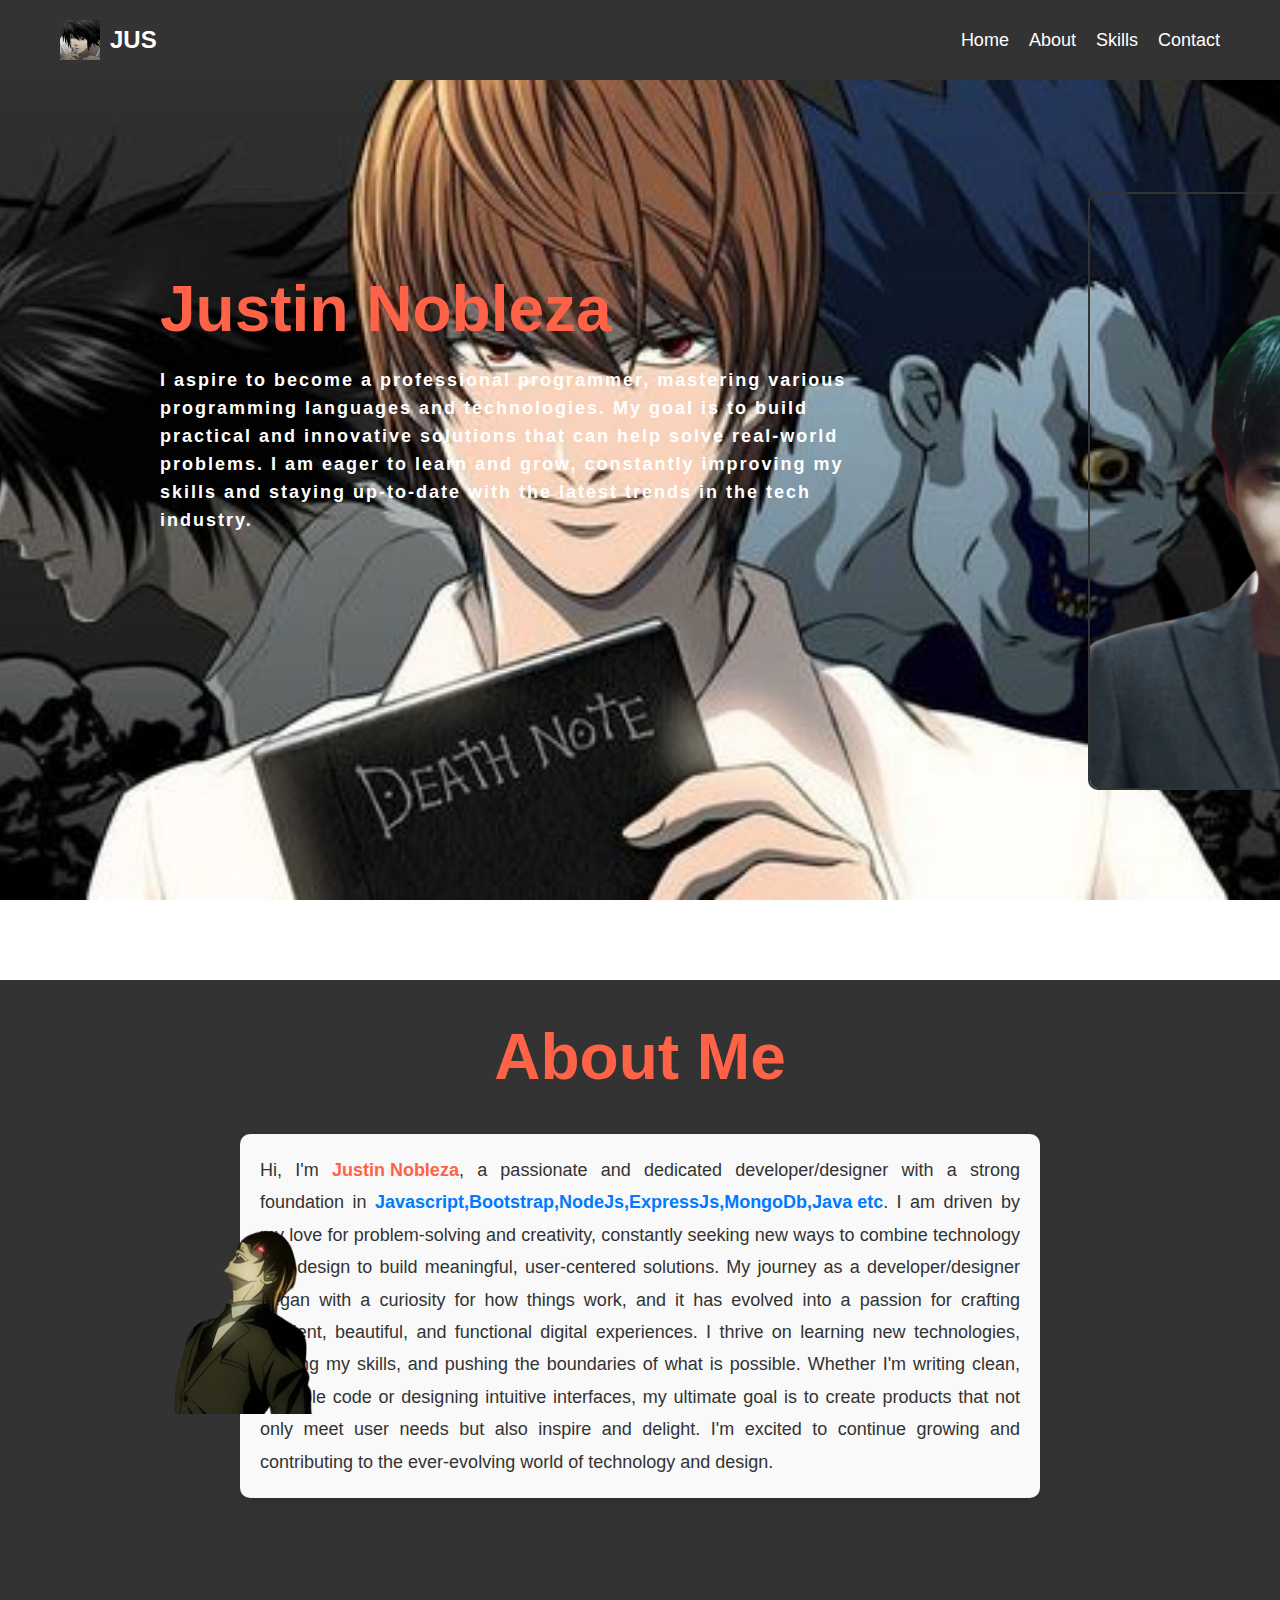
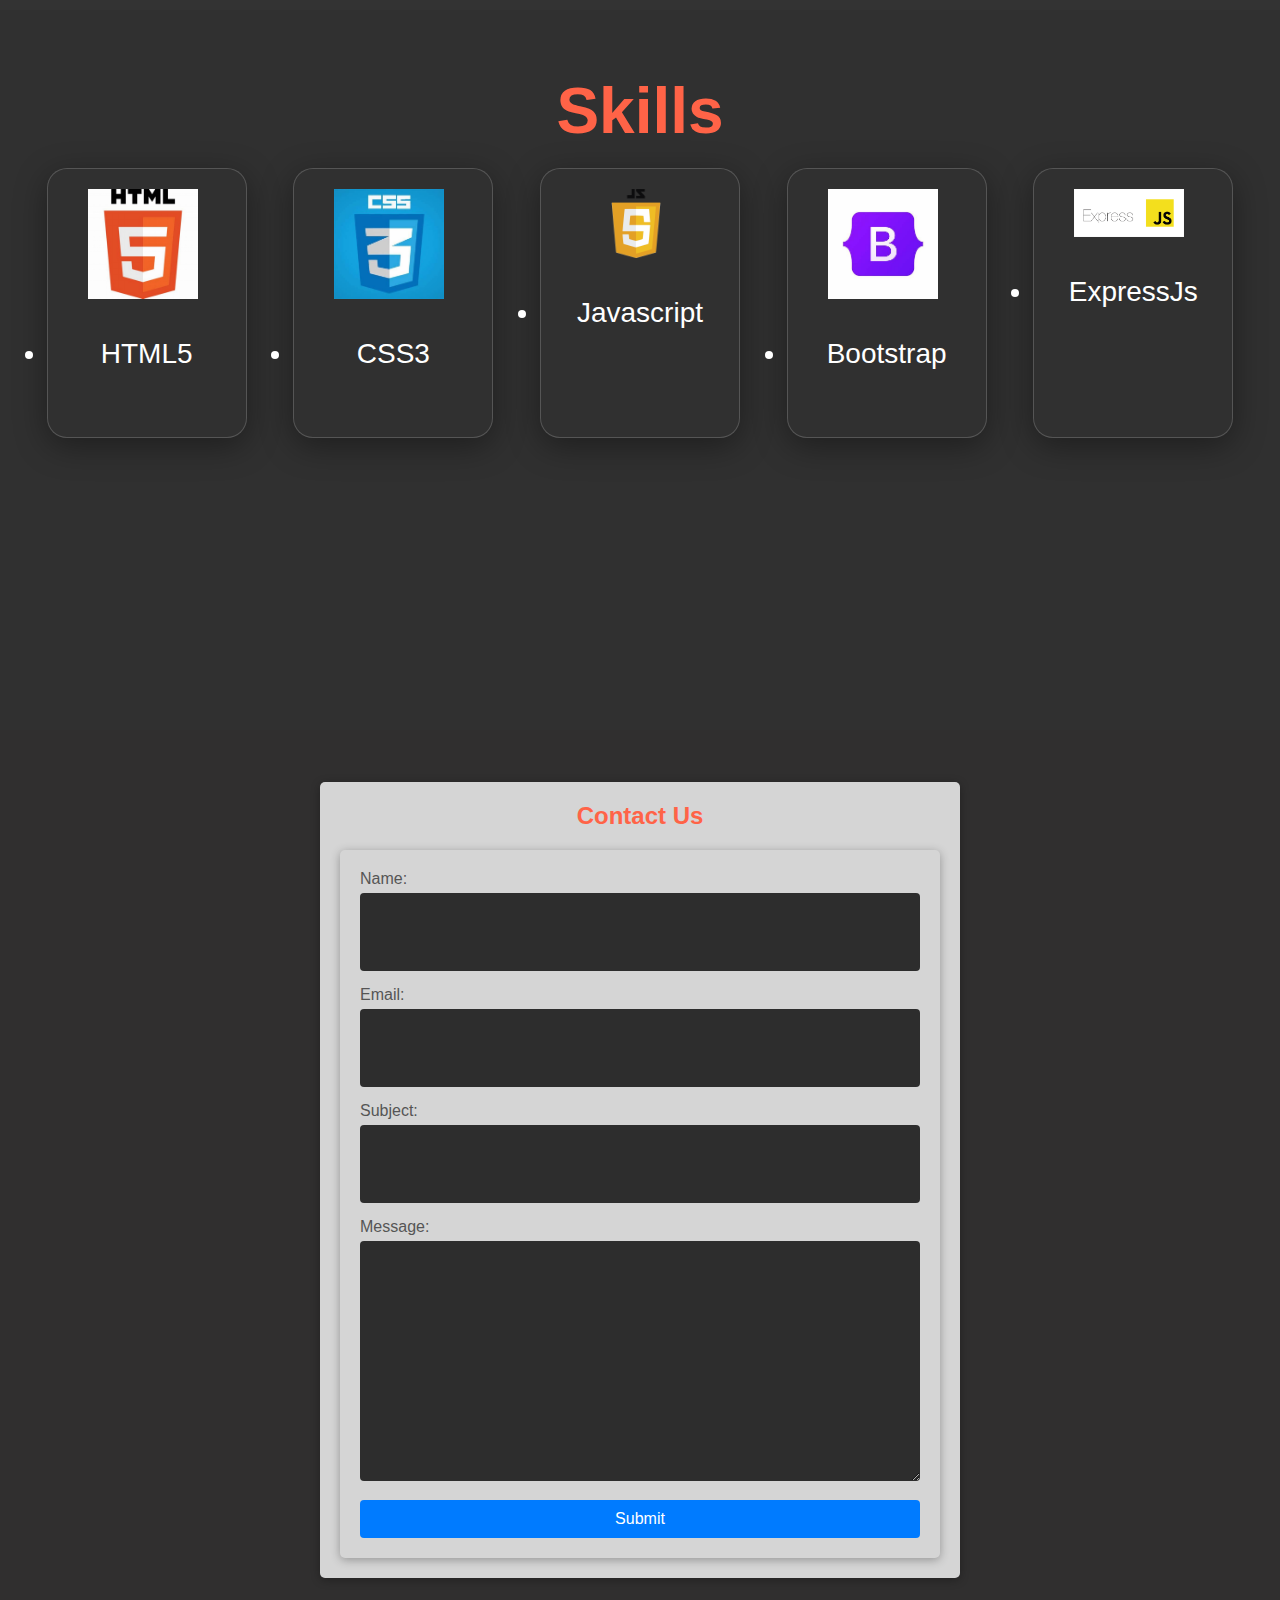
<file: index.html>
<!DOCTYPE html>
<html lang="en">
<head>
    <meta charset="UTF-8">
    <meta name="viewport" content="width=device-width, initial-scale=1.0">
    <link rel="stylesheet" href="/docs/CSS/new.css">
    <title>Portfolio</title>
</head>
<body>
    <header>
        <nav>
            <div class="logo">
                <img src="/docs/images/l1.png" alt="logo">
                <span>JUS</span>
            </div>
            <ul class="nav-links">
                <li><a href="#home">Home</a></li>
                <li><a href="#about">About</a></li>
                <li><a href="#skills">Skills</a></li>
                <li><a href="#contact">Contact</a></li>
            </ul>
        </nav>
    </header>

    <section id="home">
        <div class="introduction">
            <div class="left">
                <h1 class="title">Justin Nobleza</h1>
                <p class="info">
                    I aspire to become a professional programmer, mastering various programming languages and technologies. My goal is to build practical and innovative solutions that can help solve real-world problems. 
                    I am eager to learn and grow, constantly improving my skills and staying up-to-date with the latest trends in the tech industry.   
                </p>  
            </div>
            <div class="right">
                
                <img src="/docs/images/jus.png" width="450px" class="me">
            </div>
        </div>
        
    </section>

    <section id="about" >
        <h2 class="title">About Me</h2>
        <div class="light">
            <img src="/docs/images/d.png" alt="light-pic" width="300px">
        </div>

        <div class="intro">
            <p>
                Hi, I'm <strong class="animate-letter">Justin Nobleza</strong>, a passionate and dedicated developer/designer with a strong foundation in 
                <span class="highlight animate-letter">Javascript,Bootstrap,NodeJs,ExpressJs,MongoDb,Java etc</span>. I am driven by my love for problem-solving and creativity, constantly seeking new ways to combine technology and design to build meaningful, user-centered solutions.
                My journey as a developer/designer began with a curiosity for how things work, and it has evolved into a passion for crafting efficient, beautiful, and functional digital experiences.
                I thrive on learning new technologies, refining my skills, and pushing the boundaries of what is possible. Whether I'm writing clean, scalable code or designing intuitive interfaces, my ultimate goal is to create products that not only meet user needs but also inspire and delight.
                I'm excited to continue growing and contributing to the ever-evolving world of technology and design.
            </p>
        </div>
        
        <div class="L">
            <img src="/docs/images/l1.png" alt="L-pic" width="200px">
        </div>
    </section>

    <section id="skills">
        <h2 class="title" style="text-align: center; padding-top: 1em;">Skills</h2>
        <ul class="skills-list">
            <div class="skill-1">
                <img src="/docs/images/html.png" alt="html" class="html" width="150px">
            <li class="skill-info">HTML5</li>
        </div>
        <div class="skill-1">
            <img src="/docs/images/css.png" alt="css" class="html" width="150px">
            <li class="skill-info">CSS3</li>
        </div>
            
        <div class="skill-1">
            <img src="/docs/images/js.png" alt="css" class="html" width="150px">
            <li class="skill-info">Javascript</li>
        </div>

        <div class="skill-1">
            <img src="/docs/images/boot.png" alt="css" class="html" width="150px">
            <li class="skill-info">Bootstrap</li>
        </div>
        <div class="skill-1">
            <img src="/docs/images/ejs1.png" alt="css" class="html" width="150px">
            <li class="skill-info">ExpressJs</li>
        </div>
            
        </ul>
    </section>

    <section id="contact">
    <section id="contact-1">
    
            <h2>Contact Us</h2>
            <form>
                <div class="form-group">
                    <label for="name">Name:</label>
                    <input type="text" id="name" required>
                </div>
                <div class="form-group">
                    <label for="email">Email:</label>
                    <input type="email" id="email" required>
                </div>
                <div class="form-group">
                    <label for="subject">Subject:</label>
                    <input type="text" id="subject" required>
                </div>
                <div class="form-group">
                    <label for="message">Message:</label>
                    <textarea id="message" rows="5" required></textarea>
                </div>
                <button type="submit">Submit</button>
            </form>
        
        
    </section>
</section>
    <script src="/docs/JS/index.js"></script>
    <script src="/docs/JS/contact.js"></script>
</body>
</html>
</file>
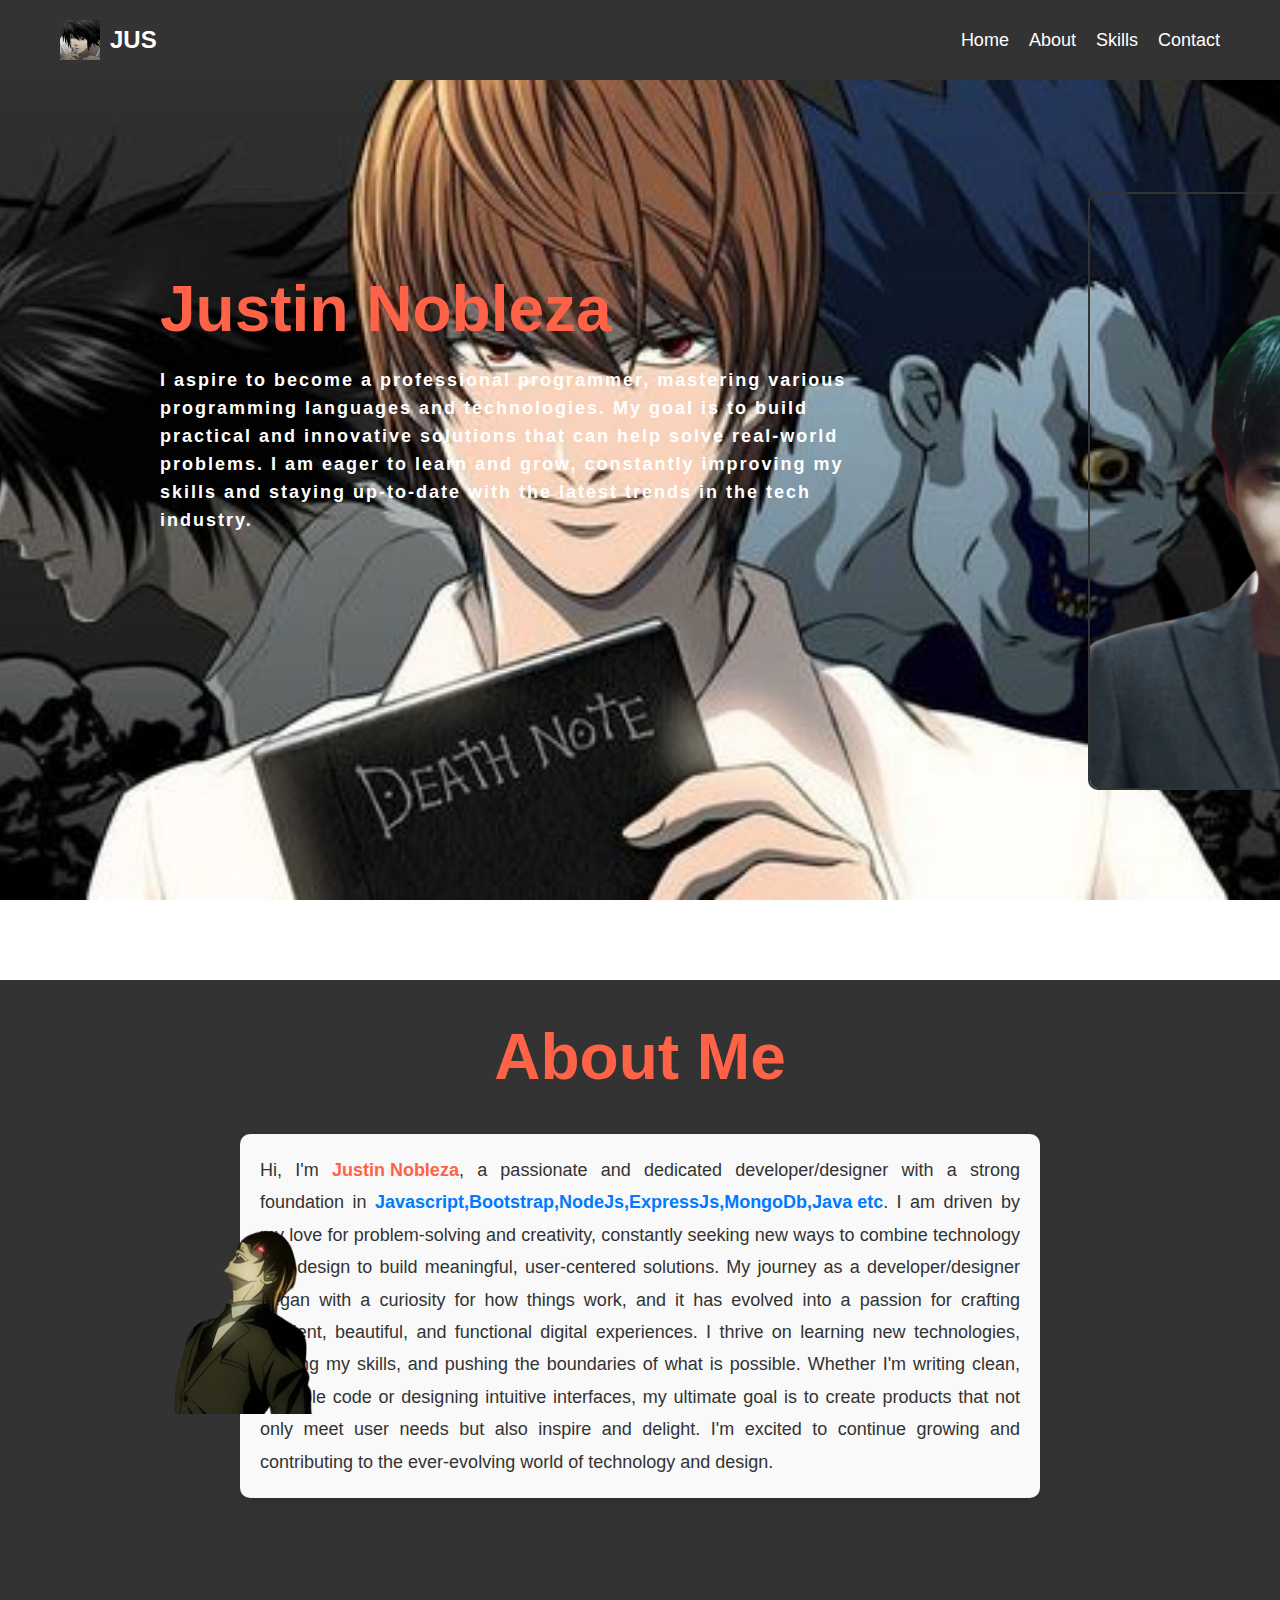
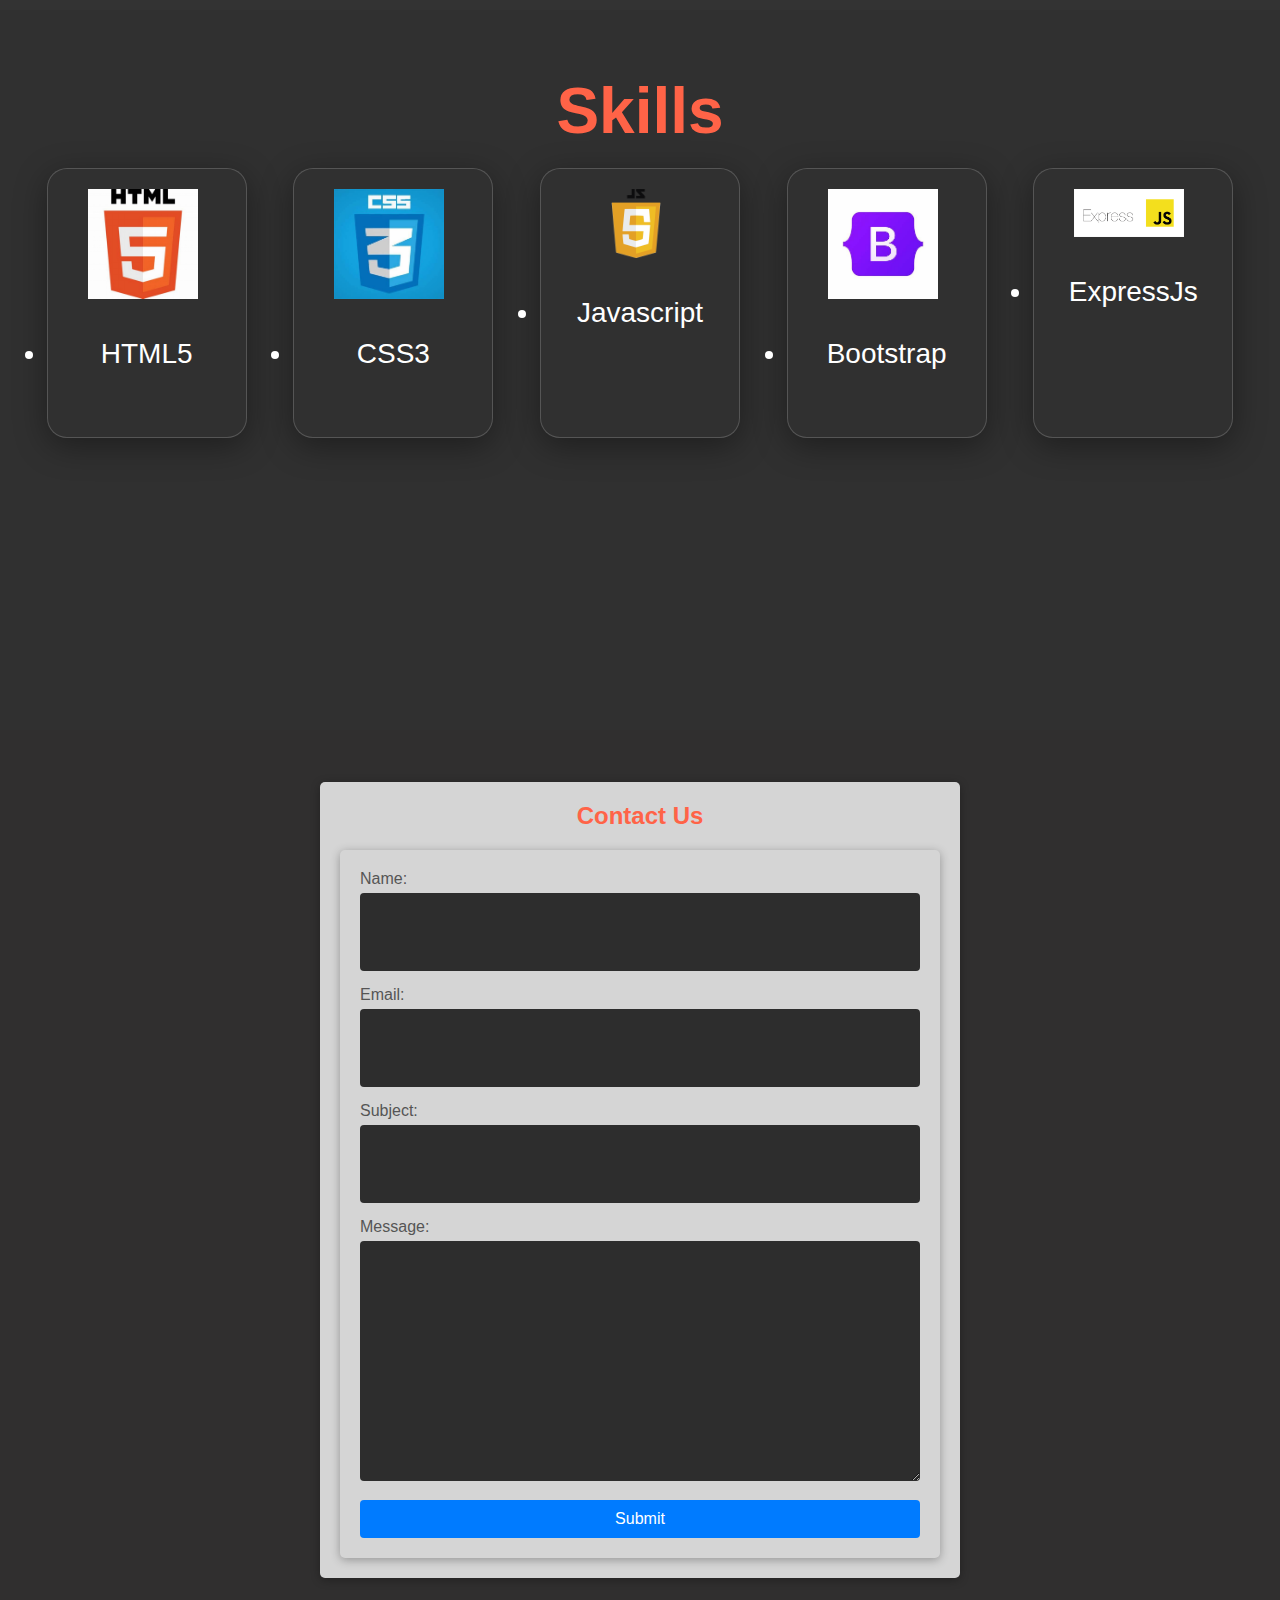
<file: docs/index.html>
<!DOCTYPE html>
<html lang="en">
<head>
    <meta charset="UTF-8">
    <meta name="viewport" content="width=device-width, initial-scale=1.0">
    <link rel="stylesheet" href="./CSS/new.css">
    <title>Portfolio</title>
</head>
<body>
    <header>
        <nav>
            <div class="logo">
                <img src="./images/l1.png" alt="logo">
                <span>JUS</span>
            </div>
            <ul class="nav-links">
                <li><a href="#home">Home</a></li>
                <li><a href="#about">About</a></li>
                <li><a href="#skills">Skills</a></li>
                <li><a href="#contact">Contact</a></li>
            </ul>
        </nav>
    </header>

    <section id="home">
        <div class="introduction">
            <div class="left">
                <h1 class="title">Justin Nobleza</h1>
                <p class="info">
                    I aspire to become a professional programmer, mastering various programming languages and technologies. My goal is to build practical and innovative solutions that can help solve real-world problems. 
                    I am eager to learn and grow, constantly improving my skills and staying up-to-date with the latest trends in the tech industry.   
                </p>  
            </div>
            <div class="right">
                
                <img src="./images/jus.png" width="450px" class="me">
            </div>
        </div>
        
    </section>

    <section id="about" >
        <h2 class="title">About Me</h2>
        <div class="light">
            <img src="./images/d.png" alt="light-pic" width="300px">
        </div>

        <div class="intro">
            <p>
                Hi, I'm <strong class="animate-letter">Justin Nobleza</strong>, a passionate and dedicated developer/designer with a strong foundation in 
                <span class="highlight animate-letter">Javascript,Bootstrap,NodeJs,ExpressJs,MongoDb,Java etc</span>. I am driven by my love for problem-solving and creativity, constantly seeking new ways to combine technology and design to build meaningful, user-centered solutions.
                My journey as a developer/designer began with a curiosity for how things work, and it has evolved into a passion for crafting efficient, beautiful, and functional digital experiences.
                I thrive on learning new technologies, refining my skills, and pushing the boundaries of what is possible. Whether I'm writing clean, scalable code or designing intuitive interfaces, my ultimate goal is to create products that not only meet user needs but also inspire and delight.
                I'm excited to continue growing and contributing to the ever-evolving world of technology and design.
            </p>
        </div>
        
        <div class="L">
            <img src="./images/l1.png" alt="L-pic" width="200px">
        </div>
    </section>

    <section id="skills">
        <h2 class="title" style="text-align: center; padding-top: 1em;">Skills</h2>
        <ul class="skills-list">
            <div class="skill-1">
                <img src="./images/html.png" alt="html" class="html" width="150px">
            <li class="skill-info">HTML5</li>
        </div>
        <div class="skill-1">
            <img src="./images/css.png" alt="css" class="html" width="150px">
            <li class="skill-info">CSS3</li>
        </div>
            
        <div class="skill-1">
            <img src="./images/js.png" alt="css" class="html" width="150px">
            <li class="skill-info">Javascript</li>
        </div>

        <div class="skill-1">
            <img src="./images/boot.png" alt="css" class="html" width="150px">
            <li class="skill-info">Bootstrap</li>
        </div>
        <div class="skill-1">
            <img src="./images/ejs1.png" alt="css" class="html" width="150px">
            <li class="skill-info">ExpressJs</li>
        </div>
            
        </ul>
    </section>

    <section id="contact">
    <section id="contact-1">
    
            <h2>Contact Us</h2>
            <form>
                <div class="form-group">
                    <label for="name">Name:</label>
                    <input type="text" id="name" required>
                </div>
                <div class="form-group">
                    <label for="email">Email:</label>
                    <input type="email" id="email" required>
                </div>
                <div class="form-group">
                    <label for="subject">Subject:</label>
                    <input type="text" id="subject" required>
                </div>
                <div class="form-group">
                    <label for="message">Message:</label>
                    <textarea id="message" rows="5" required></textarea>
                </div>
                <button type="submit">Submit</button>
            </form>
        
        
    </section>
</section>
    <script src="./JS/index.js"></script>
    <script src="./JS/contact.js"></script>
</body>
</html>
</file>
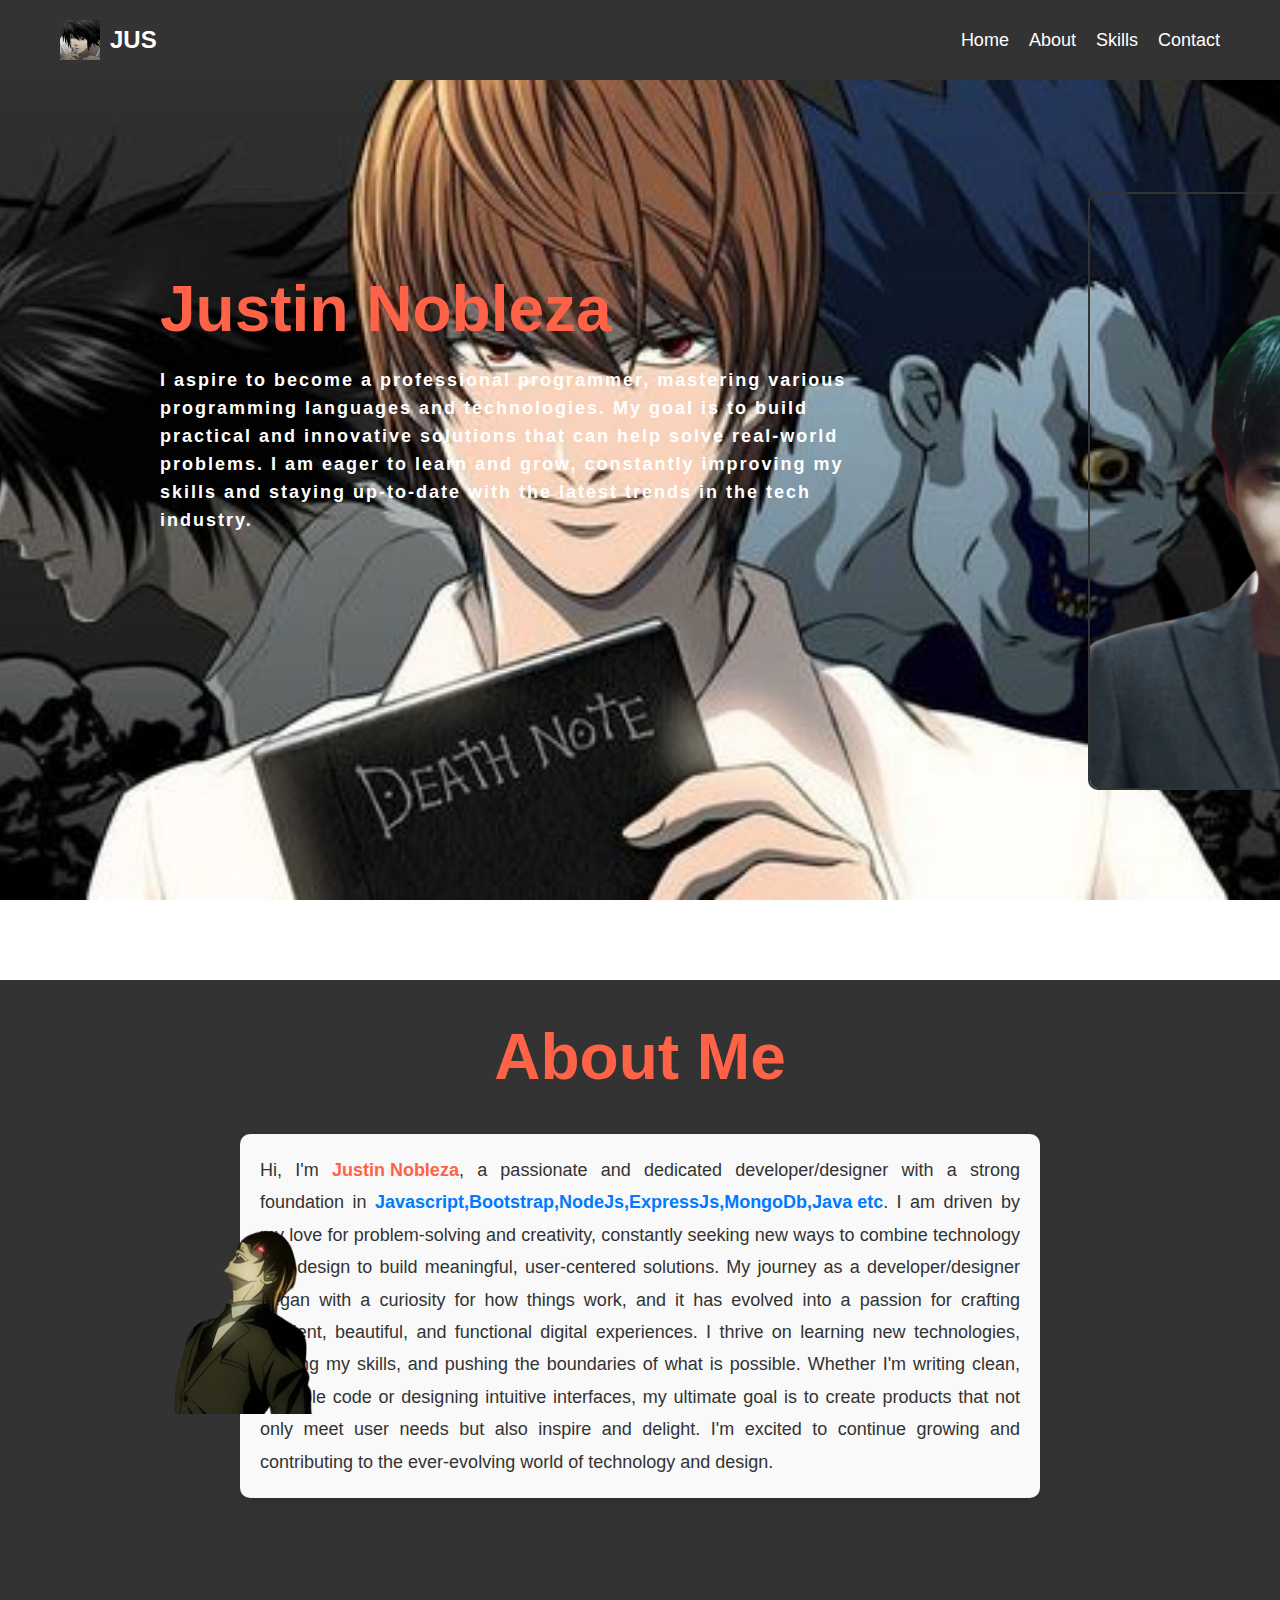
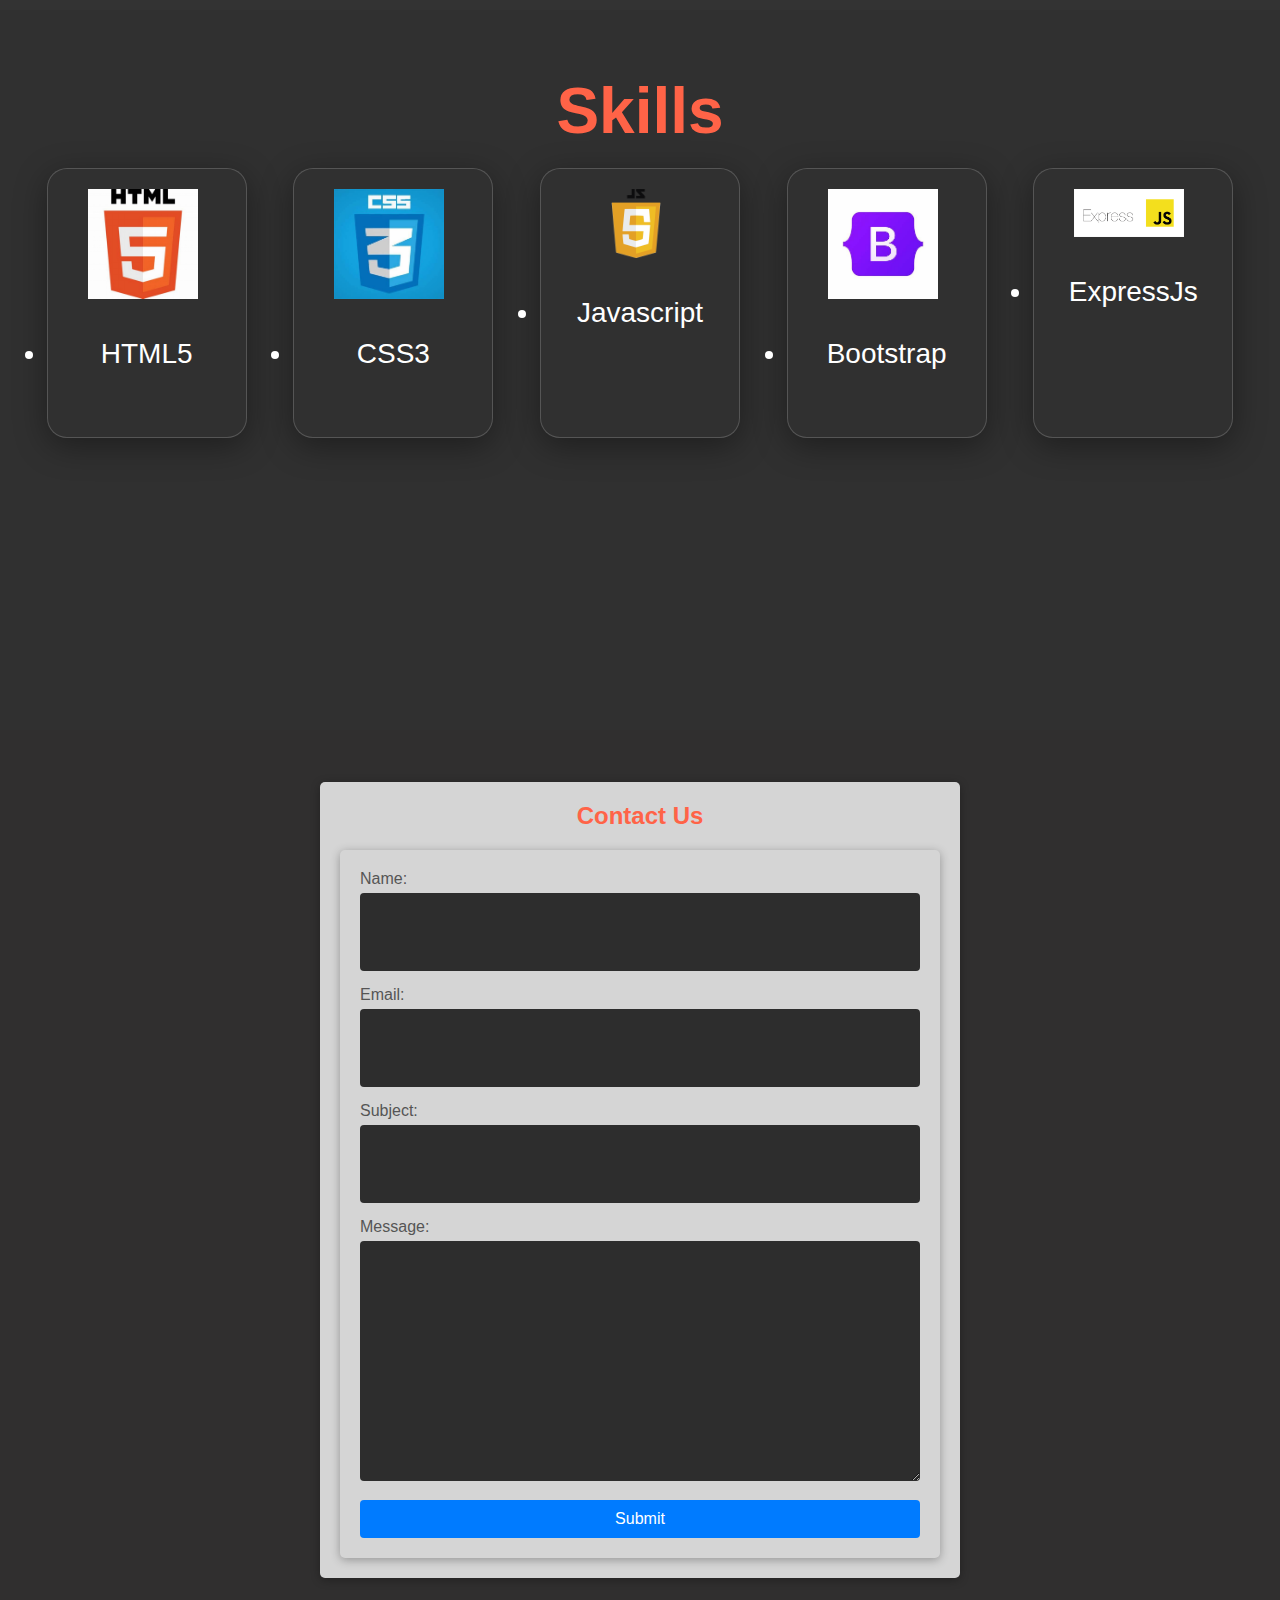
<file: activity4.html>
<!DOCTYPE html>
<html lang="en">
<head>
    <meta charset="UTF-8">
    <meta name="viewport" content="width=device-width, initial-scale=1.0">
    <link rel="stylesheet" href="/CSS/new.css">
    <title>Portfolio</title>
</head>
<style>
    *{
    padding: 0;
    margin: 0;
    box-sizing: border-box;
    font-family: sans-serif;
}


header {
    background-color: #333;
    padding: 20px 0;
}

nav {
    display: flex;
    justify-content: space-between;
    align-items: center;
    max-width: 1200px;
    margin: 0 auto;
    padding: 0 20px;
}

.logo {
    display: flex;
    align-items: center;
}

.logo img {
    width: 40px;
    height: 40px;
    margin-right: 10px;
}

.logo span {
    font-size: 24px;
    color: white;
    font-weight: bold;
}

.nav-links {
    list-style: none;
    display: flex;
    gap: 20px;
}

.nav-links li {
    font-size: 18px;
}

.nav-links a {
    color: white;
    text-decoration: none;
    transition: color 0.3s ease;
}

.nav-links a:hover {
    color: #ff6347;
}

#home{
    background: url(/images/bg.jpg);
    background-position: center;
    background-repeat: no-repeat;
    background-size: cover;
    background-attachment: fixed;
    height: 100vh;
    
}

@keyframes slideleft {
    from{
        transform: translateX(-100%);
        opacity: 0;
    } to {
        transform: translateX(0);
        opacity: 1;
    }
}
@keyframes slideRight{
    from{
        transform: translateX(100%);
        opacity:0;
    } to {
        tranform: translateX(0);
        opacity:1;
    }
}
.me{
    border: 2px solid #333;
    border-radius: 10px;
    position: absolute;
    left: 68rem;
    top: 12rem;
    animation: slideRight 0.5s ease-out forwards;
}
.left{
    position: absolute;
    top: 17rem;
    left: 10rem;
    animation: slideleft 0.5s ease-out forwards;
}
.title{
    font-size: 4rem;
    color: #ff6347;
    margin-bottom: 20px;
    font-weight: 900;

}
.info{
    color: white;
    width: 700px;
    font-size: 18px;
    letter-spacing: 2px;
    line-height: 28px;
    font-weight: 800;
}
#about{
    background-color: #333;
    text-align: center;
    padding-top: 40px;
    height: 70vh;   
    
}
.light{
    position: absolute;
    left: 100px;
}
.L{
    position: absolute;
    left: 90rem;
    top: 76rem;
}
.intro {
    max-width: 800px;
    margin: 40px auto;
    padding: 20px;
    background-color: #f9f9f9;
    border-radius: 10px;
    box-shadow: 0 4px 10px rgba(0, 0, 0, 0.1);
}

.intro p {
    font-size: 18px;
    line-height: 1.8;
    color: #333;
    font-family: 'Arial', sans-serif;
    text-align: justify;
}

.intro strong {
    color: #ff6347;
}

.intro .highlight {
    color: #007bff;
    font-weight: bold;
}


@keyframes colorChange {
    0% {
        color: #ff6347;
    }
    50% {
        color: #007bff;
    }
    100% {
        color: #ff6347;
    }
}

.animate-letter {
    display: inline-block;
    animation: colorChange 3s infinite;
}

#skills{
    background-color: #303030;
    height: 80vh;
}

.skill-1{
    width: 200px;
    height: 270px;
    background: linear-gradient(135deg,rgba(255,255,255,0),rgba(255,255,255,0));
    border-radius: 20px;
    border: 1px solid rgba(255,255,255,0.18);
    box-shadow: 0 8px 32px 0 rgba(0,0,0,0.37);
}
.html{
    padding-left: 40px;
    padding-top: 20px;
}
.skill-info{
    text-align: center;
    margin-top: 35px;
    font-size: 28px;
    color: white;
}
.skills-list{
    display: flex;
    justify-content: space-evenly;
    align-items: center;

}
#contact{
    background-color: #302f2f;
    height: 100vh;
    display: flex;
    justify-content: center;
    align-items: center;
}
#contact-1 {
    max-width: 700px;
    padding: 20px;
    background-color: rgba(255, 255, 255, 0.8); 
    border-radius: 5px;
    box-shadow: 0 2px 10px rgba(0, 0, 0, 0.3);
}
h2 {
    text-align: center;
    margin-bottom: 20px;
    color: #ff6347;
}
.form-group {
    margin-bottom: 15px;
}
label {
    margin-bottom: 5px;
    display: block;
    color: #555;
}
input, textarea {
    width: 100%;
    padding: 10px;
    border: 1px solid #ccc;
    border-radius: 4px;
    font-size: 16px;
}

form {
    background: url('https://i.pinimg.com/enabled/564x/54/97/7f/54977fe8b22f86efa34a63a48c42778c.jpg') no-repeat center center; /* Background image for the form */
    background-size: cover; 
    padding: 20px; 
    border-radius: 5px; 
    box-shadow: 0 2px 10px rgba(0, 0, 0, 0.3); 
    width: 600px;
}
button {
    width: 100%;
    padding: 10px;
    background-color: #007bff;
    color: white;
    border: none;
    border-radius: 4px;
    font-size: 16px;
    cursor: pointer;
    transition: background-color 0.3s;
}
button:hover {
    background-color: #0056b3;
}

input:focus ~ label, textarea:focus ~ label, input:valid ~ label, textarea:valid ~ label {
    font-size: 0.75em;
    color: #999;
    top: -5px;
    -webkit-transition: all 0.225s ease;
    transition: all 0.225s ease;
}

.styled-input {
    float: left;
    width: 293px;
    margin: 1rem 0;
    position: relative;
    border-radius: 4px;
}

@media only screen and (max-width: 768px){
    .styled-input {
        width:100%;
    }
}

.styled-input label {
    color: #999;
    padding: 1.3rem 30px 1rem 30px;
    position: absolute;
    top: 10px;
    left: 0;
    -webkit-transition: all 0.25s ease;
    transition: all 0.25s ease;
    pointer-events: none;
}

.styled-input.wide { 
    width: 650px;
    max-width: 100%;
}

input,
textarea {
    padding: 30px;
    border: 0;
    width: 100%;
    font-size: 1rem;
    background-color: #2d2d2d;
    color: white;
    border-radius: 4px;
}

input:focus,
textarea:focus { outline: 0; }

input:focus ~ span,
textarea:focus ~ span {
    width: 100%;
    -webkit-transition: all 0.075s ease;
    transition: all 0.075s ease;
}

textarea {
    width: 100%;
    min-height: 15em;
}

.input-container {
    width: 650px;
    max-width: 100%;
    margin: 20px auto 25px auto;
}

.submit-btn {
    float: right;
    padding: 7px 35px;
    border-radius: 60px;
    display: inline-block;
    background-color: #4b8cfb;
    color: white;
    font-size: 18px;
    cursor: pointer;
    box-shadow: 0 2px 5px 0 rgba(0,0,0,0.06),
              0 2px 10px 0 rgba(0,0,0,0.07);
    -webkit-transition: all 300ms ease;
    transition: all 300ms ease;
}

.submit-btn:hover {
    transform: translateY(1px);
    box-shadow: 0 1px 1px 0 rgba(0,0,0,0.10),
              0 1px 1px 0 rgba(0,0,0,0.09);
}

@media (max-width: 768px) {
    .submit-btn {
        width:100%;
        float: none;
        text-align:center;
    }
}

input[type=checkbox] + label {
  color: #ccc;
  font-style: italic;
} 

input[type=checkbox]:checked + label {
  color: #f00;
  font-style: normal;
}
</style>
<body>
    <header>
        <nav>
            <div class="logo">
                <img src="/images/l1.png" alt="logo">
                <span>JUS</span>
            </div>
            <ul class="nav-links">
                <li><a href="#home">Home</a></li>
                <li><a href="#about">About</a></li>
                <li><a href="#skills">Skills</a></li>
                <li><a href="#contact">Contact</a></li>
            </ul>
        </nav>
    </header>

    <section id="home">
        <div class="introduction">
            <div class="left">
                <h1 class="title">Justin Nobleza</h1>
                <p class="info">
                    I aspire to become a professional programmer, mastering various programming languages and technologies. My goal is to build practical and innovative solutions that can help solve real-world problems. 
                    I am eager to learn and grow, constantly improving my skills and staying up-to-date with the latest trends in the tech industry.   
                </p>  
            </div>
            <div class="right">
                
                <img src="/images/jus.png" width="450px" class="me">
            </div>
        </div>
        
    </section>

    <section id="about" >
        <h2 class="title">About Me</h2>
        <div class="light">
            <img src="/images/d.png" alt="light-pic" width="300px">
        </div>

        <div class="intro">
            <p>
                Hi, I'm <strong class="animate-letter">Justin Nobleza</strong>, a passionate and dedicated developer/designer with a strong foundation in 
                <span class="highlight animate-letter">Javascript,Bootstrap,NodeJs,ExpressJs,MongoDb,Java etc</span>. I am driven by my love for problem-solving and creativity, constantly seeking new ways to combine technology and design to build meaningful, user-centered solutions.
                My journey as a developer/designer began with a curiosity for how things work, and it has evolved into a passion for crafting efficient, beautiful, and functional digital experiences.
                I thrive on learning new technologies, refining my skills, and pushing the boundaries of what is possible. Whether I'm writing clean, scalable code or designing intuitive interfaces, my ultimate goal is to create products that not only meet user needs but also inspire and delight.
                I'm excited to continue growing and contributing to the ever-evolving world of technology and design.
            </p>
        </div>
        
        <div class="L">
            <img src="/images/l1.png" alt="L-pic" width="200px">
        </div>
    </section>

    <section id="skills">
        <h2 class="title" style="text-align: center; padding-top: 1em;">Skills</h2>
        <ul class="skills-list">
            <div class="skill-1">
                <img src="/images/html.png" alt="html" class="html" width="150px">
            <li class="skill-info">HTML5</li>
        </div>
        <div class="skill-1">
            <img src="/images/css.png" alt="css" class="html" width="150px">
            <li class="skill-info">CSS3</li>
        </div>
            
        <div class="skill-1">
            <img src="/images/js.png" alt="css" class="html" width="150px">
            <li class="skill-info">Javascript</li>
        </div>

        <div class="skill-1">
            <img src="/images/boot.png" alt="css" class="html" width="150px">
            <li class="skill-info">Bootstrap</li>
        </div>
        <div class="skill-1">
            <img src="/images/ejs1.png" alt="css" class="html" width="150px">
            <li class="skill-info">ExpressJs</li>
        </div>
            
        </ul>
    </section>

    <section id="contact">
    <section id="contact-1">
    
            <h2>Contact Us</h2>
            <form>
                <div class="form-group">
                    <label for="name">Name:</label>
                    <input type="text" id="name" required>
                </div>
                <div class="form-group">
                    <label for="email">Email:</label>
                    <input type="email" id="email" required>
                </div>
                <div class="form-group">
                    <label for="subject">Subject:</label>
                    <input type="text" id="subject" required>
                </div>
                <div class="form-group">
                    <label for="message">Message:</label>
                    <textarea id="message" rows="5" required></textarea>
                </div>
                <button type="submit">Submit</button>
            </form>
        
        
    </section>
</section>
    <script src="index.js"></script>
    <script src="contact.js"></script>
</body>
</html>
</file>
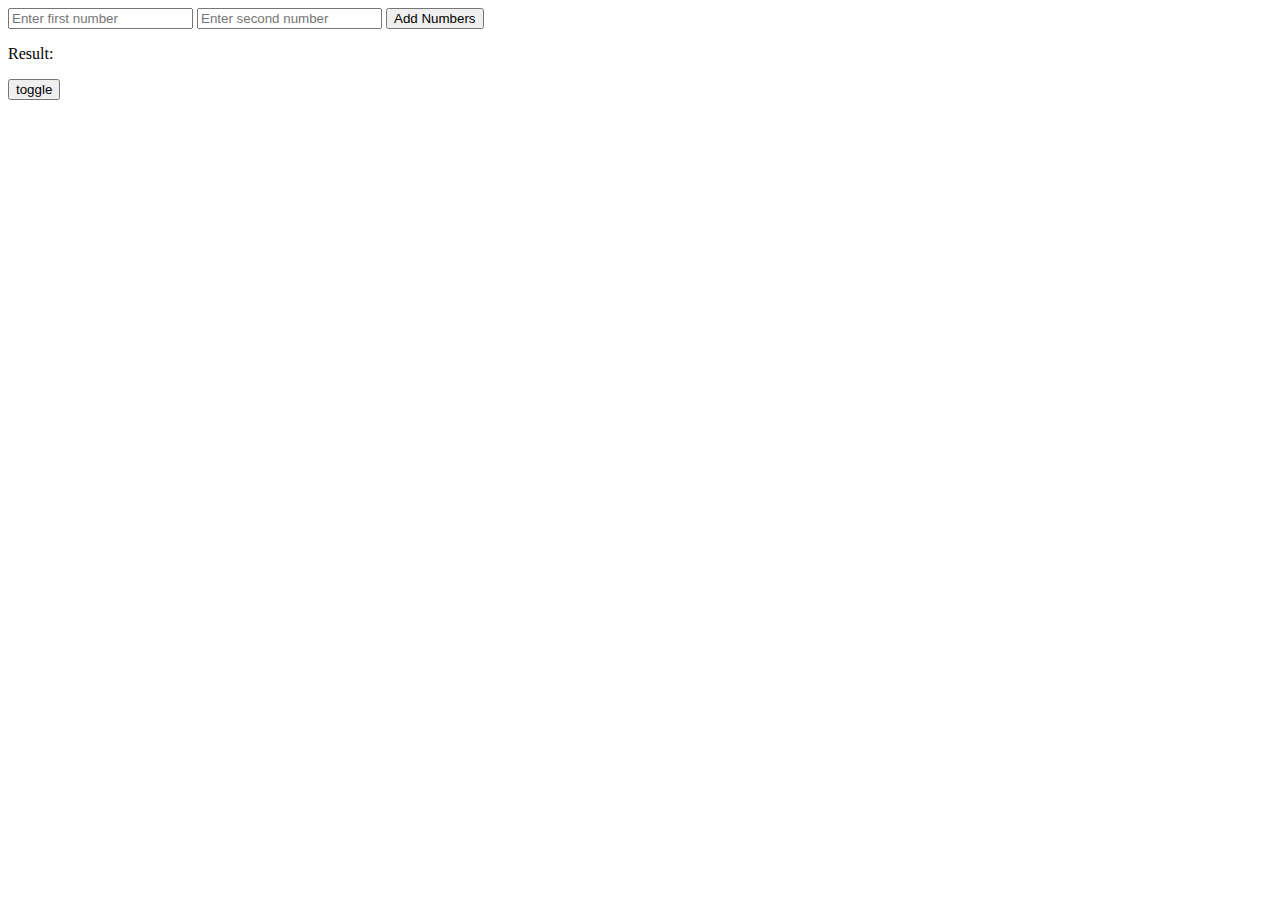
<file: activity5.html>
<!DOCTYPE html>
<html lang="en">
<head>
    <meta charset="UTF-8">
    <title>Page title</title>
    <style>
        body{
            background-color: white;
            color: black;
            transition: background-color 0.3s,color 0.3s
        }
        .dark-mode{
            
            color: #fff;
            background-color: black;
        }
    </style>
</head>
<body>
    <input type="number" id="num1" placeholder="Enter first number">
  <input type="number" id="num2" placeholder="Enter second number">
  <button onclick="addNumbers()">Add Numbers</button>
  <p id="result">Result: </p>
  
    <button type="submit" id="toggleButton" onclick="btnToggle()">toggle</button>
    <script>
        function addNumbers() {
    const num1 = parseFloat(document.getElementById("num1").value);
    const num2 = parseFloat(document.getElementById("num2").value);
    const result = num1 + num2;
    document.getElementById("result").innerText = "Result: " + result;
  }
        
        function btnToggle(){
            document.body.classList.toggle("dark-mode");
            document.getElementById("toggleButton").addEventListener("click", toggleButton);
        }
        
    </script>
</body>
</html>
</file>
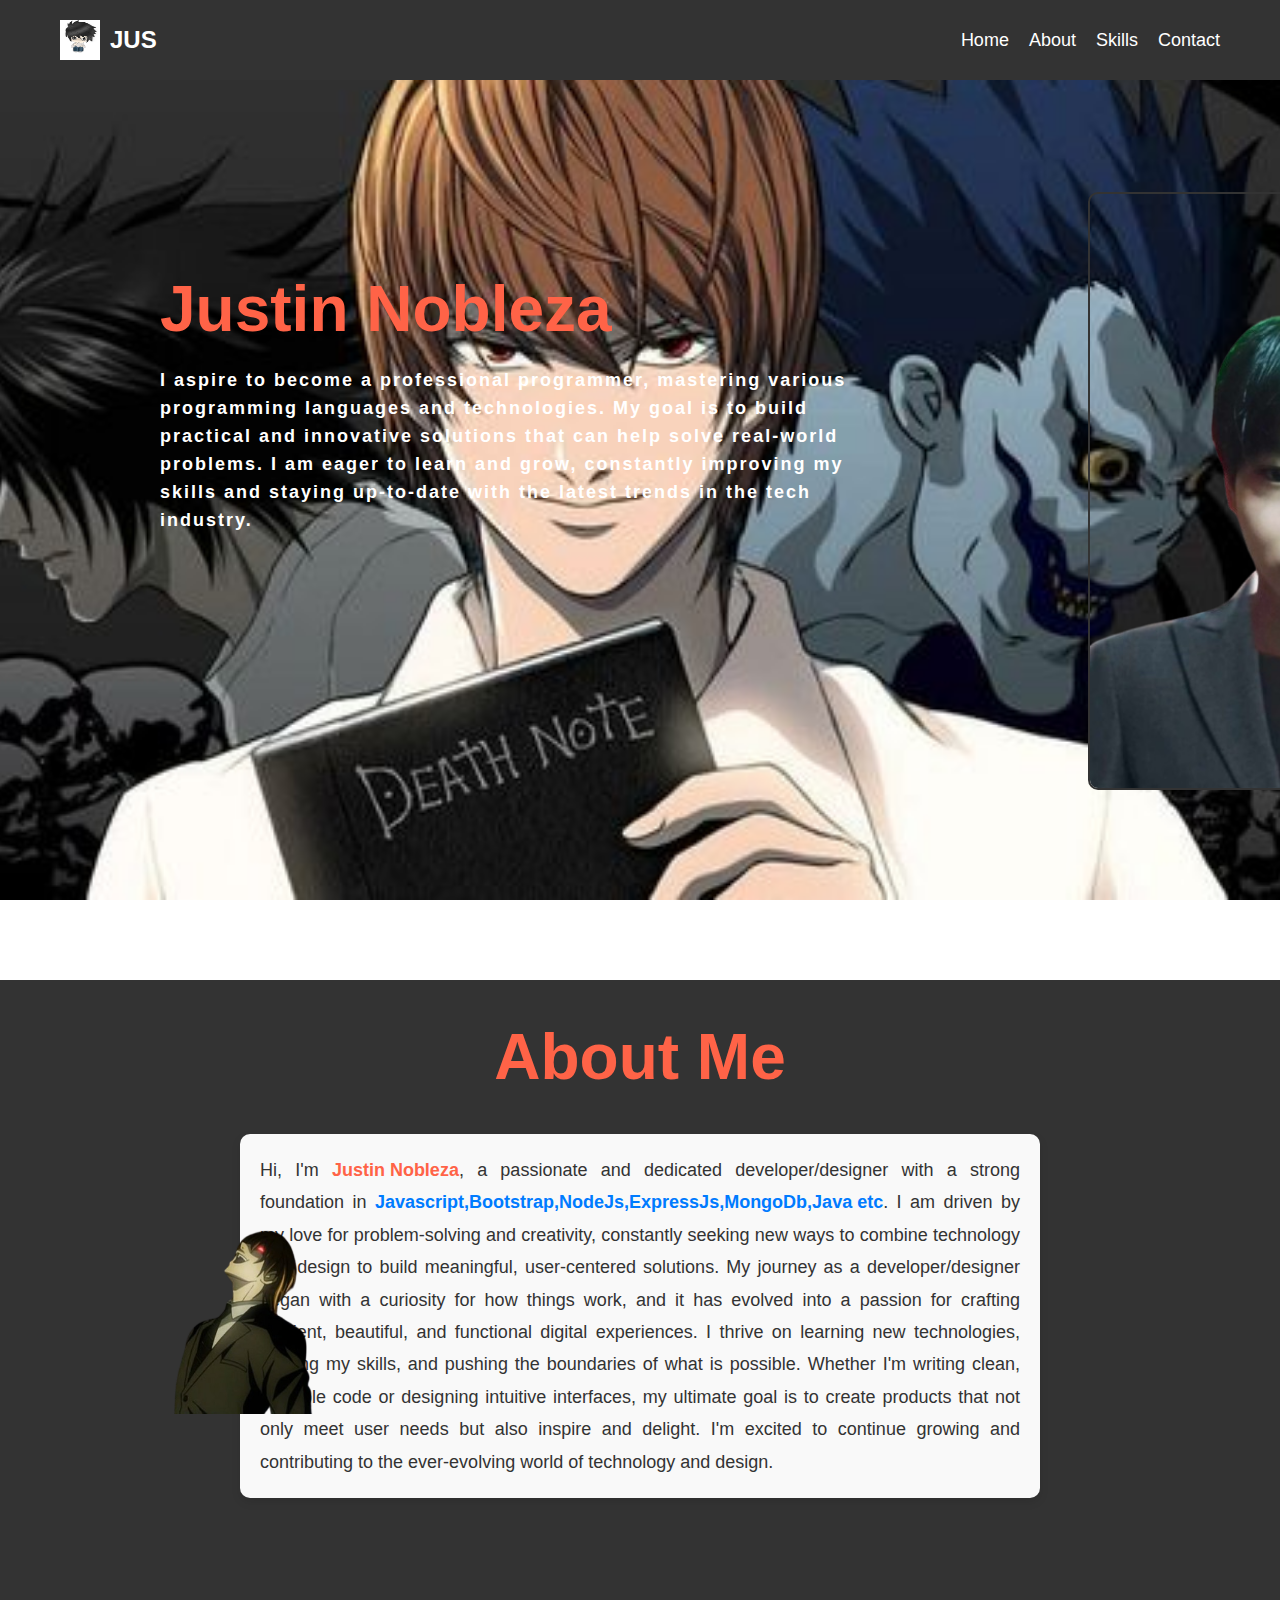
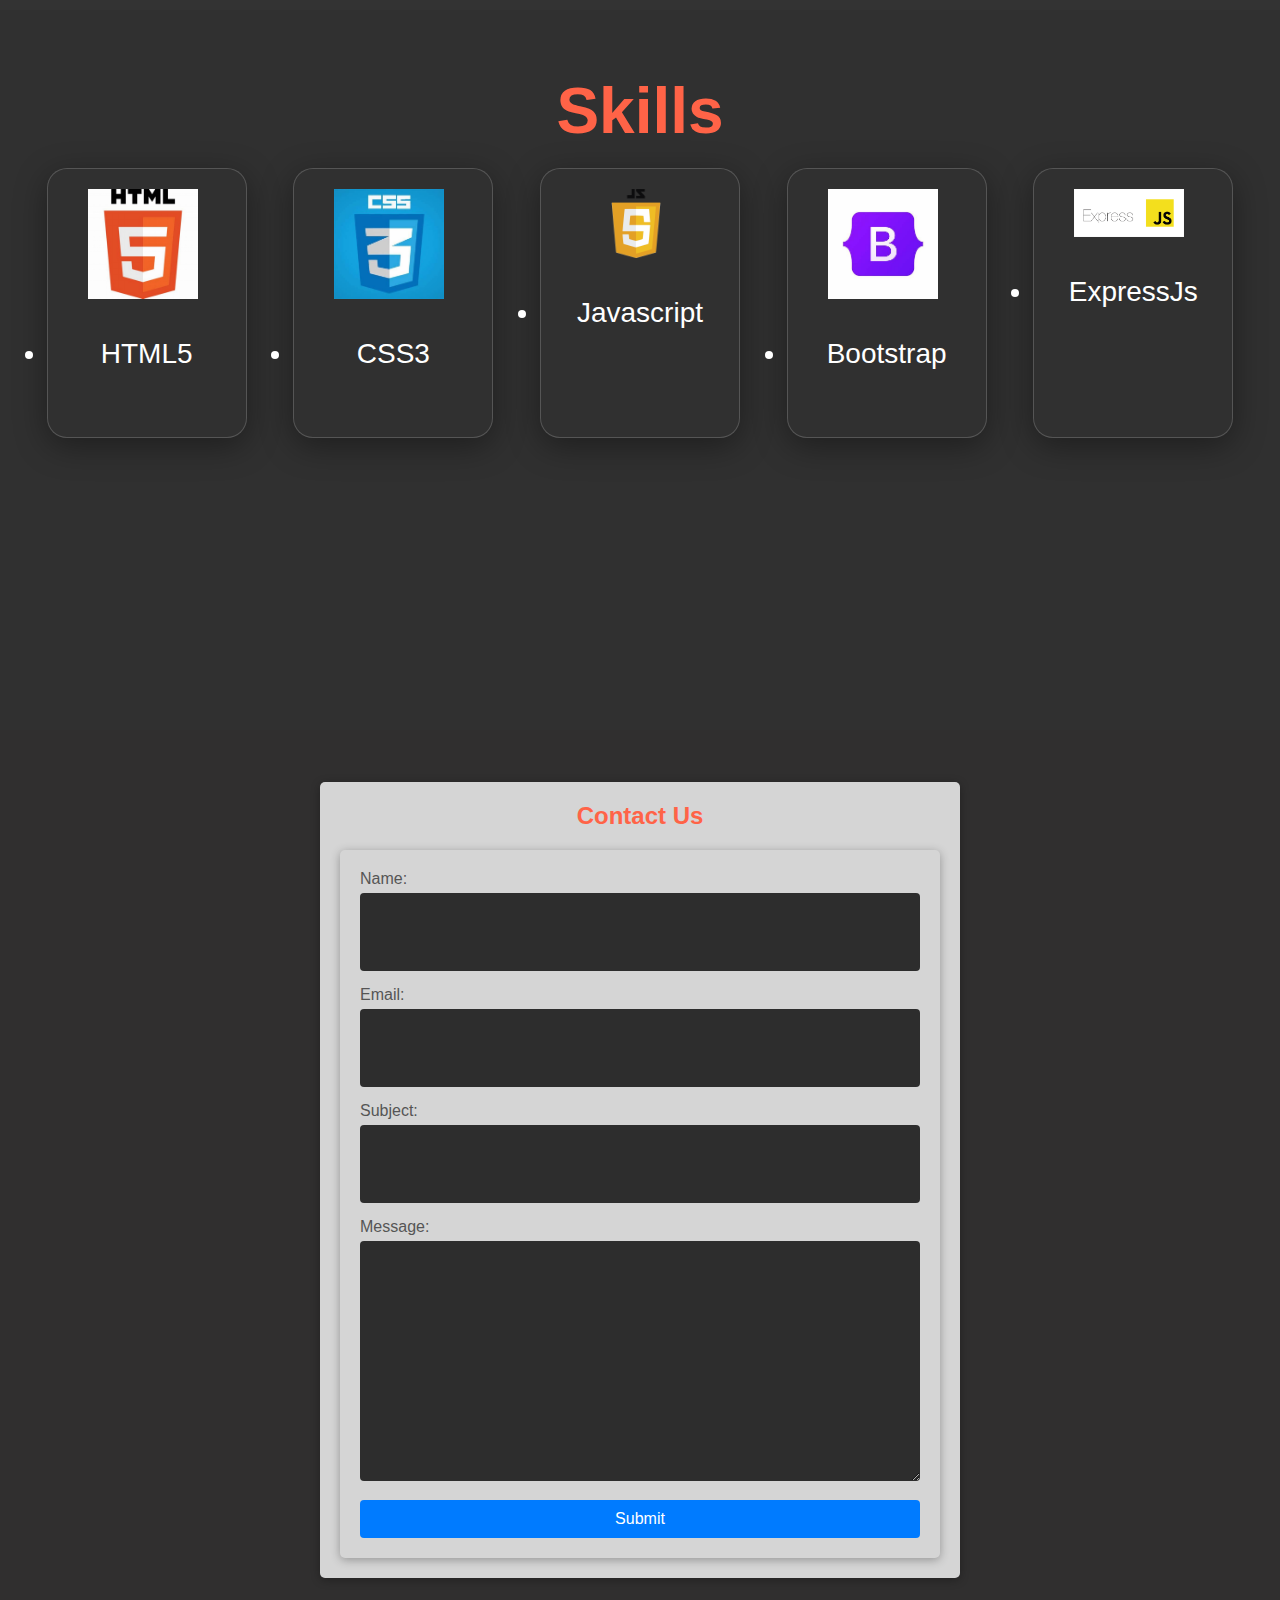
<file: new.html>
<!DOCTYPE html>
<html lang="en">
<head>
    <meta charset="UTF-8">
    <meta name="viewport" content="width=device-width, initial-scale=1.0">
    <link rel="stylesheet" href="new.css">
    <title>Portfolio</title>
</head>
<body>
    <header>
        <nav>
            <div class="logo">
                <img src="l.png" alt="logo">
                <span>JUS</span>
            </div>
            <ul class="nav-links">
                <li><a href="#home">Home</a></li>
                <li><a href="#about">About</a></li>
                <li><a href="#skills">Skills</a></li>
                <li><a href="#contact">Contact</a></li>
            </ul>
        </nav>
    </header>

    <section id="home">
        <div class="introduction">
            <div class="left">
                <h1 class="title">Justin Nobleza</h1>
                <p class="info">
                    I aspire to become a professional programmer, mastering various programming languages and technologies. My goal is to build practical and innovative solutions that can help solve real-world problems. 
                    I am eager to learn and grow, constantly improving my skills and staying up-to-date with the latest trends in the tech industry.   
                </p>  
            </div>
            <div class="right">
                
                <img src="jus.png" width="450px" class="me">
            </div>
        </div>
        
    </section>

    <section id="about" >
        <h2 class="title">About Me</h2>
        <div class="light">
            <img src="d.png" alt="light-pic" width="300px">
        </div>

        <div class="intro">
            <p>
                Hi, I'm <strong class="animate-letter">Justin Nobleza</strong>, a passionate and dedicated developer/designer with a strong foundation in 
                <span class="highlight animate-letter">Javascript,Bootstrap,NodeJs,ExpressJs,MongoDb,Java etc</span>. I am driven by my love for problem-solving and creativity, constantly seeking new ways to combine technology and design to build meaningful, user-centered solutions.
                My journey as a developer/designer began with a curiosity for how things work, and it has evolved into a passion for crafting efficient, beautiful, and functional digital experiences.
                I thrive on learning new technologies, refining my skills, and pushing the boundaries of what is possible. Whether I'm writing clean, scalable code or designing intuitive interfaces, my ultimate goal is to create products that not only meet user needs but also inspire and delight.
                I'm excited to continue growing and contributing to the ever-evolving world of technology and design.
            </p>
        </div>
        
        <div class="L">
            <img src="l1.png" alt="L-pic" width="200px">
        </div>
    </section>

    <section id="skills">
        <h2 class="title" style="text-align: center; padding-top: 1em;">Skills</h2>
        <ul class="skills-list">
            <div class="skill-1">
                <img src="html.png" alt="html" class="html" width="150px">
            <li class="skill-info">HTML5</li>
        </div>
        <div class="skill-1">
            <img src="css.png" alt="css" class="html" width="150px">
            <li class="skill-info">CSS3</li>
        </div>
            
        <div class="skill-1">
            <img src="js.png" alt="css" class="html" width="150px">
            <li class="skill-info">Javascript</li>
        </div>

        <div class="skill-1">
            <img src="boot.png" alt="css" class="html" width="150px">
            <li class="skill-info">Bootstrap</li>
        </div>
        <div class="skill-1">
            <img src="ejs1.png" alt="css" class="html" width="150px">
            <li class="skill-info">ExpressJs</li>
        </div>
            
        </ul>
    </section>

    <section id="contact">
    <section id="contact-1">
    
            <h2>Contact Us</h2>
            <form>
                <div class="form-group">
                    <label for="name">Name:</label>
                    <input type="text" id="name" required>
                </div>
                <div class="form-group">
                    <label for="email">Email:</label>
                    <input type="email" id="email" required>
                </div>
                <div class="form-group">
                    <label for="subject">Subject:</label>
                    <input type="text" id="subject" required>
                </div>
                <div class="form-group">
                    <label for="message">Message:</label>
                    <textarea id="message" rows="5" required></textarea>
                </div>
                <button type="submit">Submit</button>
            </form>
        
        
    </section>
</section>
    <script src="index.js"></script>
    <script src="contact.js"></script>
</body>
</html>
</file>
<file: docs/CSS/new.css>
*{
    padding: 0;
    margin: 0;
    box-sizing: border-box;
    font-family: sans-serif;
}


header {
    background-color: #333;
    padding: 20px 0;
}

nav {
    display: flex;
    justify-content: space-between;
    align-items: center;
    max-width: 1200px;
    margin: 0 auto;
    padding: 0 20px;
}

.logo {
    display: flex;
    align-items: center;
}

.logo img {
    width: 40px;
    height: 40px;
    margin-right: 10px;
}

.logo span {
    font-size: 24px;
    color: white;
    font-weight: bold;
}

.nav-links {
    list-style: none;
    display: flex;
    gap: 20px;
}

.nav-links li {
    font-size: 18px;
}

.nav-links a {
    color: white;
    text-decoration: none;
    transition: color 0.3s ease;
}

.nav-links a:hover {
    color: #ff6347;
}

#home{
    background: url(../images/bg.jpg);
    background-position: center;
    background-repeat: no-repeat;
    background-size: cover;
    background-attachment: fixed;
    height: 100vh;
    
}

@keyframes slideleft {
    from{
        transform: translateX(-100%);
        opacity: 0;
    } to {
        transform: translateX(0);
        opacity: 1;
    }
}
@keyframes slideRight{
    from{
        transform: translateX(100%);
        opacity:0;
    } to {
        tranform: translateX(0);
        opacity:1;
    }
}
.me{
    border: 2px solid #333;
    border-radius: 10px;
    position: absolute;
    left: 68rem;
    top: 12rem;
    animation: slideRight 0.5s ease-out forwards;
}
.left{
    position: absolute;
    top: 17rem;
    left: 10rem;
    animation: slideleft 0.5s ease-out forwards;
}
.title{
    font-size: 4rem;
    color: #ff6347;
    margin-bottom: 20px;
    font-weight: 900;

}
.info{
    color: white;
    width: 700px;
    font-size: 18px;
    letter-spacing: 2px;
    line-height: 28px;
    font-weight: 800;
}
#about{
    background-color: #333;
    text-align: center;
    padding-top: 40px;
    height: 70vh;   
    
}
.light{
    position: absolute;
    left: 100px;
}
.L{
    position: absolute;
    left: 90rem;
    top: 76rem;
}
.intro {
    max-width: 800px;
    margin: 40px auto;
    padding: 20px;
    background-color: #f9f9f9;
    border-radius: 10px;
    box-shadow: 0 4px 10px rgba(0, 0, 0, 0.1);
}

.intro p {
    font-size: 18px;
    line-height: 1.8;
    color: #333;
    font-family: 'Arial', sans-serif;
    text-align: justify;
}

.intro strong {
    color: #ff6347;
}

.intro .highlight {
    color: #007bff;
    font-weight: bold;
}


@keyframes colorChange {
    0% {
        color: #ff6347;
    }
    50% {
        color: #007bff;
    }
    100% {
        color: #ff6347;
    }
}

.animate-letter {
    display: inline-block;
    animation: colorChange 3s infinite;
}

#skills{
    background-color: #303030;
    height: 80vh;
}

.skill-1{
    width: 200px;
    height: 270px;
    background: linear-gradient(135deg,rgba(255,255,255,0),rgba(255,255,255,0));
    border-radius: 20px;
    border: 1px solid rgba(255,255,255,0.18);
    box-shadow: 0 8px 32px 0 rgba(0,0,0,0.37);
}
.html{
    padding-left: 40px;
    padding-top: 20px;
}
.skill-info{
    text-align: center;
    margin-top: 35px;
    font-size: 28px;
    color: white;
}
.skills-list{
    display: flex;
    justify-content: space-evenly;
    align-items: center;

}
#contact{
    background-color: #302f2f;
    height: 100vh;
    display: flex;
    justify-content: center;
    align-items: center;
}
#contact-1 {
    max-width: 700px;
    padding: 20px;
    background-color: rgba(255, 255, 255, 0.8); 
    border-radius: 5px;
    box-shadow: 0 2px 10px rgba(0, 0, 0, 0.3);
}
h2 {
    text-align: center;
    margin-bottom: 20px;
    color: #ff6347;
}
.form-group {
    margin-bottom: 15px;
}
label {
    margin-bottom: 5px;
    display: block;
    color: #555;
}
input, textarea {
    width: 100%;
    padding: 10px;
    border: 1px solid #ccc;
    border-radius: 4px;
    font-size: 16px;
}

form {
    background: url('https://i.pinimg.com/enabled/564x/54/97/7f/54977fe8b22f86efa34a63a48c42778c.jpg') no-repeat center center; /* Background image for the form */
    background-size: cover; 
    padding: 20px; 
    border-radius: 5px; 
    box-shadow: 0 2px 10px rgba(0, 0, 0, 0.3); 
    width: 600px;
}
button {
    width: 100%;
    padding: 10px;
    background-color: #007bff;
    color: white;
    border: none;
    border-radius: 4px;
    font-size: 16px;
    cursor: pointer;
    transition: background-color 0.3s;
}
button:hover {
    background-color: #0056b3;
}

input:focus ~ label, textarea:focus ~ label, input:valid ~ label, textarea:valid ~ label {
    font-size: 0.75em;
    color: #999;
    top: -5px;
    -webkit-transition: all 0.225s ease;
    transition: all 0.225s ease;
}

.styled-input {
    float: left;
    width: 293px;
    margin: 1rem 0;
    position: relative;
    border-radius: 4px;
}

@media only screen and (max-width: 768px){
    .styled-input {
        width:100%;
    }
}

.styled-input label {
    color: #999;
    padding: 1.3rem 30px 1rem 30px;
    position: absolute;
    top: 10px;
    left: 0;
    -webkit-transition: all 0.25s ease;
    transition: all 0.25s ease;
    pointer-events: none;
}

.styled-input.wide { 
    width: 650px;
    max-width: 100%;
}

input,
textarea {
    padding: 30px;
    border: 0;
    width: 100%;
    font-size: 1rem;
    background-color: #2d2d2d;
    color: white;
    border-radius: 4px;
}

input:focus,
textarea:focus { outline: 0; }

input:focus ~ span,
textarea:focus ~ span {
    width: 100%;
    -webkit-transition: all 0.075s ease;
    transition: all 0.075s ease;
}

textarea {
    width: 100%;
    min-height: 15em;
}

.input-container {
    width: 650px;
    max-width: 100%;
    margin: 20px auto 25px auto;
}

.submit-btn {
    float: right;
    padding: 7px 35px;
    border-radius: 60px;
    display: inline-block;
    background-color: #4b8cfb;
    color: white;
    font-size: 18px;
    cursor: pointer;
    box-shadow: 0 2px 5px 0 rgba(0,0,0,0.06),
              0 2px 10px 0 rgba(0,0,0,0.07);
    -webkit-transition: all 300ms ease;
    transition: all 300ms ease;
}

.submit-btn:hover {
    transform: translateY(1px);
    box-shadow: 0 1px 1px 0 rgba(0,0,0,0.10),
              0 1px 1px 0 rgba(0,0,0,0.09);
}

@media (max-width: 768px) {
    .submit-btn {
        width:100%;
        float: none;
        text-align:center;
    }
}

input[type=checkbox] + label {
  color: #ccc;
  font-style: italic;
} 

input[type=checkbox]:checked + label {
  color: #f00;
  font-style: normal;
}
</file>
<file: CSS/new.css>
*{
    padding: 0;
    margin: 0;
    box-sizing: border-box;
    font-family: sans-serif;
}


header {
    background-color: #333;
    padding: 20px 0;
}

nav {
    display: flex;
    justify-content: space-between;
    align-items: center;
    max-width: 1200px;
    margin: 0 auto;
    padding: 0 20px;
}

.logo {
    display: flex;
    align-items: center;
}

.logo img {
    width: 40px;
    height: 40px;
    margin-right: 10px;
}

.logo span {
    font-size: 24px;
    color: white;
    font-weight: bold;
}

.nav-links {
    list-style: none;
    display: flex;
    gap: 20px;
}

.nav-links li {
    font-size: 18px;
}

.nav-links a {
    color: white;
    text-decoration: none;
    transition: color 0.3s ease;
}

.nav-links a:hover {
    color: #ff6347;
}

#home{
    background: url(/images/bg.jpg);
    background-position: center;
    background-repeat: no-repeat;
    background-size: cover;
    background-attachment: fixed;
    height: 100vh;
    
}

@keyframes slideleft {
    from{
        transform: translateX(-100%);
        opacity: 0;
    } to {
        transform: translateX(0);
        opacity: 1;
    }
}
@keyframes slideRight{
    from{
        transform: translateX(100%);
        opacity:0;
    } to {
        tranform: translateX(0);
        opacity:1;
    }
}
.me{
    border: 2px solid #333;
    border-radius: 10px;
    position: absolute;
    left: 68rem;
    top: 12rem;
    animation: slideRight 0.5s ease-out forwards;
}
.left{
    position: absolute;
    top: 17rem;
    left: 10rem;
    animation: slideleft 0.5s ease-out forwards;
}
.title{
    font-size: 4rem;
    color: #ff6347;
    margin-bottom: 20px;
    font-weight: 900;

}
.info{
    color: white;
    width: 700px;
    font-size: 18px;
    letter-spacing: 2px;
    line-height: 28px;
    font-weight: 800;
}
#about{
    background-color: #333;
    text-align: center;
    padding-top: 40px;
    height: 70vh;   
    
}
.light{
    position: absolute;
    left: 100px;
}
.L{
    position: absolute;
    left: 90rem;
    top: 76rem;
}
.intro {
    max-width: 800px;
    margin: 40px auto;
    padding: 20px;
    background-color: #f9f9f9;
    border-radius: 10px;
    box-shadow: 0 4px 10px rgba(0, 0, 0, 0.1);
}

.intro p {
    font-size: 18px;
    line-height: 1.8;
    color: #333;
    font-family: 'Arial', sans-serif;
    text-align: justify;
}

.intro strong {
    color: #ff6347;
}

.intro .highlight {
    color: #007bff;
    font-weight: bold;
}


@keyframes colorChange {
    0% {
        color: #ff6347;
    }
    50% {
        color: #007bff;
    }
    100% {
        color: #ff6347;
    }
}

.animate-letter {
    display: inline-block;
    animation: colorChange 3s infinite;
}

#skills{
    background-color: #303030;
    height: 80vh;
}

.skill-1{
    width: 200px;
    height: 270px;
    background: linear-gradient(135deg,rgba(255,255,255,0),rgba(255,255,255,0));
    border-radius: 20px;
    border: 1px solid rgba(255,255,255,0.18);
    box-shadow: 0 8px 32px 0 rgba(0,0,0,0.37);
}
.html{
    padding-left: 40px;
    padding-top: 20px;
}
.skill-info{
    text-align: center;
    margin-top: 35px;
    font-size: 28px;
    color: white;
}
.skills-list{
    display: flex;
    justify-content: space-evenly;
    align-items: center;

}
#contact{
    background-color: #302f2f;
    height: 100vh;
    display: flex;
    justify-content: center;
    align-items: center;
}
#contact-1 {
    max-width: 700px;
    padding: 20px;
    background-color: rgba(255, 255, 255, 0.8); 
    border-radius: 5px;
    box-shadow: 0 2px 10px rgba(0, 0, 0, 0.3);
}
h2 {
    text-align: center;
    margin-bottom: 20px;
    color: #ff6347;
}
.form-group {
    margin-bottom: 15px;
}
label {
    margin-bottom: 5px;
    display: block;
    color: #555;
}
input, textarea {
    width: 100%;
    padding: 10px;
    border: 1px solid #ccc;
    border-radius: 4px;
    font-size: 16px;
}

form {
    background: url('https://i.pinimg.com/enabled/564x/54/97/7f/54977fe8b22f86efa34a63a48c42778c.jpg') no-repeat center center; /* Background image for the form */
    background-size: cover; 
    padding: 20px; 
    border-radius: 5px; 
    box-shadow: 0 2px 10px rgba(0, 0, 0, 0.3); 
    width: 600px;
}
button {
    width: 100%;
    padding: 10px;
    background-color: #007bff;
    color: white;
    border: none;
    border-radius: 4px;
    font-size: 16px;
    cursor: pointer;
    transition: background-color 0.3s;
}
button:hover {
    background-color: #0056b3;
}

input:focus ~ label, textarea:focus ~ label, input:valid ~ label, textarea:valid ~ label {
    font-size: 0.75em;
    color: #999;
    top: -5px;
    -webkit-transition: all 0.225s ease;
    transition: all 0.225s ease;
}

.styled-input {
    float: left;
    width: 293px;
    margin: 1rem 0;
    position: relative;
    border-radius: 4px;
}

@media only screen and (max-width: 768px){
    .styled-input {
        width:100%;
    }
}

.styled-input label {
    color: #999;
    padding: 1.3rem 30px 1rem 30px;
    position: absolute;
    top: 10px;
    left: 0;
    -webkit-transition: all 0.25s ease;
    transition: all 0.25s ease;
    pointer-events: none;
}

.styled-input.wide { 
    width: 650px;
    max-width: 100%;
}

input,
textarea {
    padding: 30px;
    border: 0;
    width: 100%;
    font-size: 1rem;
    background-color: #2d2d2d;
    color: white;
    border-radius: 4px;
}

input:focus,
textarea:focus { outline: 0; }

input:focus ~ span,
textarea:focus ~ span {
    width: 100%;
    -webkit-transition: all 0.075s ease;
    transition: all 0.075s ease;
}

textarea {
    width: 100%;
    min-height: 15em;
}

.input-container {
    width: 650px;
    max-width: 100%;
    margin: 20px auto 25px auto;
}

.submit-btn {
    float: right;
    padding: 7px 35px;
    border-radius: 60px;
    display: inline-block;
    background-color: #4b8cfb;
    color: white;
    font-size: 18px;
    cursor: pointer;
    box-shadow: 0 2px 5px 0 rgba(0,0,0,0.06),
              0 2px 10px 0 rgba(0,0,0,0.07);
    -webkit-transition: all 300ms ease;
    transition: all 300ms ease;
}

.submit-btn:hover {
    transform: translateY(1px);
    box-shadow: 0 1px 1px 0 rgba(0,0,0,0.10),
              0 1px 1px 0 rgba(0,0,0,0.09);
}

@media (max-width: 768px) {
    .submit-btn {
        width:100%;
        float: none;
        text-align:center;
    }
}

input[type=checkbox] + label {
  color: #ccc;
  font-style: italic;
} 

input[type=checkbox]:checked + label {
  color: #f00;
  font-style: normal;
}
</file>
<file: new.css>
*{
    padding: 0;
    margin: 0;
    box-sizing: border-box;
    font-family: sans-serif;
}


header {
    background-color: #333;
    padding: 20px 0;
}

nav {
    display: flex;
    justify-content: space-between;
    align-items: center;
    max-width: 1200px;
    margin: 0 auto;
    padding: 0 20px;
}

.logo {
    display: flex;
    align-items: center;
}

.logo img {
    width: 40px;
    height: 40px;
    margin-right: 10px;
}

.logo span {
    font-size: 24px;
    color: white;
    font-weight: bold;
}

.nav-links {
    list-style: none;
    display: flex;
    gap: 20px;
}

.nav-links li {
    font-size: 18px;
}

.nav-links a {
    color: white;
    text-decoration: none;
    transition: color 0.3s ease;
}

.nav-links a:hover {
    color: #ff6347;
}

#home{
    background: url(bg.jpg);
    background-position: center;
    background-repeat: no-repeat;
    background-size: cover;
    background-attachment: fixed;
    height: 100vh;
    
}

@keyframes slideleft {
    from{
        transform: translateX(-100%);
        opacity: 0;
    } to {
        transform: translateX(0);
        opacity: 1;
    }
}
@keyframes slideRight{
    from{
        transform: translateX(100%);
        opacity:0;
    } to {
        tranform: translateX(0);
        opacity:1;
    }
}
.me{
    border: 2px solid #333;
    border-radius: 10px;
    position: absolute;
    left: 68rem;
    top: 12rem;
    animation: slideRight 0.5s ease-out forwards;
}
.left{
    position: absolute;
    top: 17rem;
    left: 10rem;
    animation: slideleft 0.5s ease-out forwards;
}
.title{
    font-size: 4rem;
    color: #ff6347;
    margin-bottom: 20px;
    font-weight: 900;

}
.info{
    color: white;
    width: 700px;
    font-size: 18px;
    letter-spacing: 2px;
    line-height: 28px;
    font-weight: 800;
}
#about{
    background-color: #333;
    text-align: center;
    padding-top: 40px;
    height: 70vh;   
    
}
.light{
    position: absolute;
    left: 100px;
}
.L{
    position: absolute;
    left: 90rem;
    top: 76rem;
}
.intro {
    max-width: 800px;
    margin: 40px auto;
    padding: 20px;
    background-color: #f9f9f9;
    border-radius: 10px;
    box-shadow: 0 4px 10px rgba(0, 0, 0, 0.1);
}

.intro p {
    font-size: 18px;
    line-height: 1.8;
    color: #333;
    font-family: 'Arial', sans-serif;
    text-align: justify;
}

.intro strong {
    color: #ff6347;
}

.intro .highlight {
    color: #007bff;
    font-weight: bold;
}


@keyframes colorChange {
    0% {
        color: #ff6347;
    }
    50% {
        color: #007bff;
    }
    100% {
        color: #ff6347;
    }
}

.animate-letter {
    display: inline-block;
    animation: colorChange 3s infinite;
}

#skills{
    background-color: #303030;
    height: 80vh;
}

.skill-1{
    width: 200px;
    height: 270px;
    background: linear-gradient(135deg,rgba(255,255,255,0),rgba(255,255,255,0));
    border-radius: 20px;
    border: 1px solid rgba(255,255,255,0.18);
    box-shadow: 0 8px 32px 0 rgba(0,0,0,0.37);
}
.html{
    padding-left: 40px;
    padding-top: 20px;
}
.skill-info{
    text-align: center;
    margin-top: 35px;
    font-size: 28px;
    color: white;
}
.skills-list{
    display: flex;
    justify-content: space-evenly;
    align-items: center;

}
#contact{
    background-color: #302f2f;
    height: 100vh;
    display: flex;
    justify-content: center;
    align-items: center;
}
#contact-1 {
    max-width: 700px;
    padding: 20px;
    background-color: rgba(255, 255, 255, 0.8); 
    border-radius: 5px;
    box-shadow: 0 2px 10px rgba(0, 0, 0, 0.3);
}
h2 {
    text-align: center;
    margin-bottom: 20px;
    color: #ff6347;
}
.form-group {
    margin-bottom: 15px;
}
label {
    margin-bottom: 5px;
    display: block;
    color: #555;
}
input, textarea {
    width: 100%;
    padding: 10px;
    border: 1px solid #ccc;
    border-radius: 4px;
    font-size: 16px;
}

form {
    background: url('https://i.pinimg.com/enabled/564x/54/97/7f/54977fe8b22f86efa34a63a48c42778c.jpg') no-repeat center center; /* Background image for the form */
    background-size: cover; 
    padding: 20px; 
    border-radius: 5px; 
    box-shadow: 0 2px 10px rgba(0, 0, 0, 0.3); 
    width: 600px;
}
button {
    width: 100%;
    padding: 10px;
    background-color: #007bff;
    color: white;
    border: none;
    border-radius: 4px;
    font-size: 16px;
    cursor: pointer;
    transition: background-color 0.3s;
}
button:hover {
    background-color: #0056b3;
}

input:focus ~ label, textarea:focus ~ label, input:valid ~ label, textarea:valid ~ label {
    font-size: 0.75em;
    color: #999;
    top: -5px;
    -webkit-transition: all 0.225s ease;
    transition: all 0.225s ease;
}

.styled-input {
    float: left;
    width: 293px;
    margin: 1rem 0;
    position: relative;
    border-radius: 4px;
}

@media only screen and (max-width: 768px){
    .styled-input {
        width:100%;
    }
}

.styled-input label {
    color: #999;
    padding: 1.3rem 30px 1rem 30px;
    position: absolute;
    top: 10px;
    left: 0;
    -webkit-transition: all 0.25s ease;
    transition: all 0.25s ease;
    pointer-events: none;
}

.styled-input.wide { 
    width: 650px;
    max-width: 100%;
}

input,
textarea {
    padding: 30px;
    border: 0;
    width: 100%;
    font-size: 1rem;
    background-color: #2d2d2d;
    color: white;
    border-radius: 4px;
}

input:focus,
textarea:focus { outline: 0; }

input:focus ~ span,
textarea:focus ~ span {
    width: 100%;
    -webkit-transition: all 0.075s ease;
    transition: all 0.075s ease;
}

textarea {
    width: 100%;
    min-height: 15em;
}

.input-container {
    width: 650px;
    max-width: 100%;
    margin: 20px auto 25px auto;
}

.submit-btn {
    float: right;
    padding: 7px 35px;
    border-radius: 60px;
    display: inline-block;
    background-color: #4b8cfb;
    color: white;
    font-size: 18px;
    cursor: pointer;
    box-shadow: 0 2px 5px 0 rgba(0,0,0,0.06),
              0 2px 10px 0 rgba(0,0,0,0.07);
    -webkit-transition: all 300ms ease;
    transition: all 300ms ease;
}

.submit-btn:hover {
    transform: translateY(1px);
    box-shadow: 0 1px 1px 0 rgba(0,0,0,0.10),
              0 1px 1px 0 rgba(0,0,0,0.09);
}

@media (max-width: 768px) {
    .submit-btn {
        width:100%;
        float: none;
        text-align:center;
    }
}

input[type=checkbox] + label {
  color: #ccc;
  font-style: italic;
} 

input[type=checkbox]:checked + label {
  color: #f00;
  font-style: normal;
}
</file>
